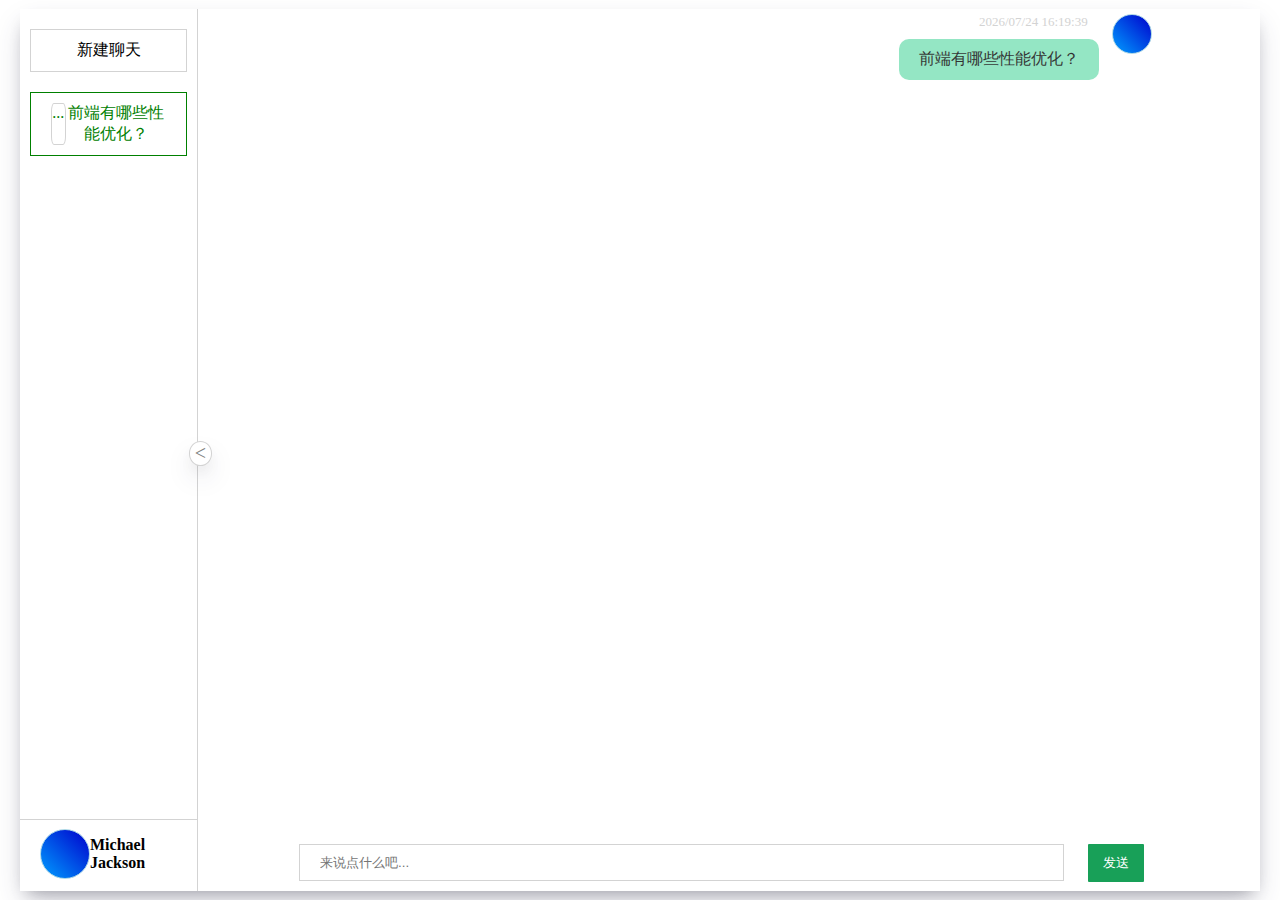
<file: client/test.html>
<!DOCTYPE html>
<html>
	<head>
		<meta charset="utf-8">
		<title></title>
		<style>
			* {
				margin: 0;
				padding: 0;
				outline: none;
				box-sizing: border-box;
			}

			body {
				margin: 1vh 20px;
				min-height: 98vh;
				display: flex;
				justify-content: center;
				align-content: center;
				/* border: 1px solid lightgray; */
				box-shadow: rgba(50, 50, 93, 0.25) 0px 13px 27px -5px, rgba(0, 0, 0, 0.3) 0px 8px 16px -8px;
			}

			.left_layout {
				flex: 1;
				border-right: 1px solid lightgray;
			}

			.right_layout {
				flex: 6;
			}

			.father_icon {
				position: relative;
			}

			.son_icon {
				background-color: white;
				z-index: 99;
				position: absolute;
				font-size: 20px;
				border-radius: 50%;
				border: 1px solid lightgray;
				padding: 0px 5px;
				box-shadow: rgba(50, 50, 93, 0.25) 0px 13px 27px -5px, rgba(0, 0, 0, 0.3) 0px 8px 16px -8px;
				color: gray;
			}

			.son_icon_display {
				top: 48vh;
				right: -15px;
			}

			.son_icon_hideen {
				top: 48vh;
				left: 10px;
				display: none;
			}

			.new_chat {
				border: 1px solid lightgray;
				padding: 10px 20px;
				margin: 20px 10px;
				text-align: center;
			}

			.new_chat_text {
				border: 1px solid green;
				display: flex;
			}

			.left_person {
				width: 100%;
				padding: 1vh 20px;
				/* margin:20px 10px; */
				position: absolute;
				top: 90vh;
				border-top: 1px solid lightgray;
			}

			.false_img {
				/* background:linear-gradient(-135deg,#0c80cc,#009dff); */
				flex: 1;
			}

			.false_img_right {
				flex: 3;
			}

			.flase_img_son {
				width: 50px;
				height: 50px;
				background: linear-gradient(-135deg, #0000cc, #009dff);
				border: 1px solid lightblue;
				border-radius: 50%;
			}
		
			.right_layout_flex{
				display:flex;
				justify-content: center;
				align-items: center;
			}
			.right_layout_son{
				margin:0 auto 0 auto;
				width:100vh;
				height:98vh;
				/* border:1px solid gray; */
				position: relative;
			}
			.right_layout_son_ipt{
				position: absolute;
				bottom:0;
			}
			.btn{
				border:none;
				padding:10px 15px;
				background-color: #18a058;
				border-radius: 1px;
				color:white;
			}
			.ipt{
				width:85vh;
				margin:10px 20px;
				padding:10px 20px;
				border:1px solid lightgray;
			}
			.right_layout_myselfChat{
				width:200px;
				position: absolute;
				top:5px;
				right:0;
				display:flex;
			}
			.myself_chat{
				position: absolute;
				top:30px;
				right:80px;
				padding:10px 20px;
				border-radius: 10px;
				background-color: #7ae1b6;
				opacity: 0.8;
			}
		</style>
	</head>
	<body>
		<div id="sonHiddenIcon" class="son_icon son_icon_hideen" onclick="btn_display_icon()"></div>
		<div class="left_layout" id="left_layout_id">
			<div class="father_icon">
				<div id="sonIcon" class="son_icon son_icon_display" onclick="btn_icon()"></div>
				<div id="left_person" class="left_person">
					<div style="display:flex;justify-content: center;align-items:center">
						<div class="false_img">
							<div class="flase_img_son"></div>
						</div>
						<div class="false_img_right">
							<strong>Michael Jackson</strong>
						</div>
					</div>
				</div>
			</div>
			<div class="new_chat">新建聊天</div>
			<div class="new_chat new_chat_text">
				<div class="false_img" style="border:1px solid lightgray;border-radius:20%;color:green;">...</div>
				<div style="flex:8;color:green;">前端有哪些性能优化？</div>
			</div>
		</div>
		<div class="right_layout">
			<!-- <div class="right_layout_flex"> -->
				<div class="right_layout_son">
					<div class="right_layout_myselfChat">
						<div id="datatime" style="flex:2;font-size:13px;color:lightgray"></div>
						<div style="flex:1">
							<div class="flase_img_son" style="width:40px;height:40px;"></div>
						</div>
					</div>
					<div class="myself_chat">
						前端有哪些性能优化？
					</div>
					<div class="right_layout_son_ipt">
						<input class="ipt" type="text" placeholder="来说点什么吧...">
						<button class="btn">发送</button>
					</div>
				</div>
			<!-- </div> -->
		</div>
		<script>
			let display_sonIcon = document.getElementById('sonIcon')
			let hidden_sonIcon = document.getElementById('sonHiddenIcon')
			let left_layout_id = document.getElementById('left_layout_id')
			let myself_datetime=document.getElementById('datatime')
			display_sonIcon.innerHTML = '<'
			hidden_sonIcon.innerHTML = '>'

			function btn_icon() {
				left_layout_id.style.display = 'none'
				hidden_sonIcon.style.display = 'block'
			}

			function btn_display_icon() {
				left_layout_id.style.display = 'block'
				hidden_sonIcon.style.display = 'none'
			}
			function isZero(num){
				return (num < 10 ? '0' : '') + num;
			}
			function getDateTime(DOM){
				let datetime=new Date;
				let year=datetime.getFullYear();
				let month=isZero(datetime.getMonth()+1);
				let day=isZero(datetime.getDate());
				let hour=isZero(datetime.getHours());
				let minute=isZero(datetime.getMinutes());
				let seconds=isZero(datetime.getSeconds());
				let date=year+'/'+month+'/'+day+' '+hour+':'+minute+":"+seconds;
				DOM.innerHTML=date
			}
			getDateTime(myself_datetime)
		</script>
	</body>
</html>
</file>
